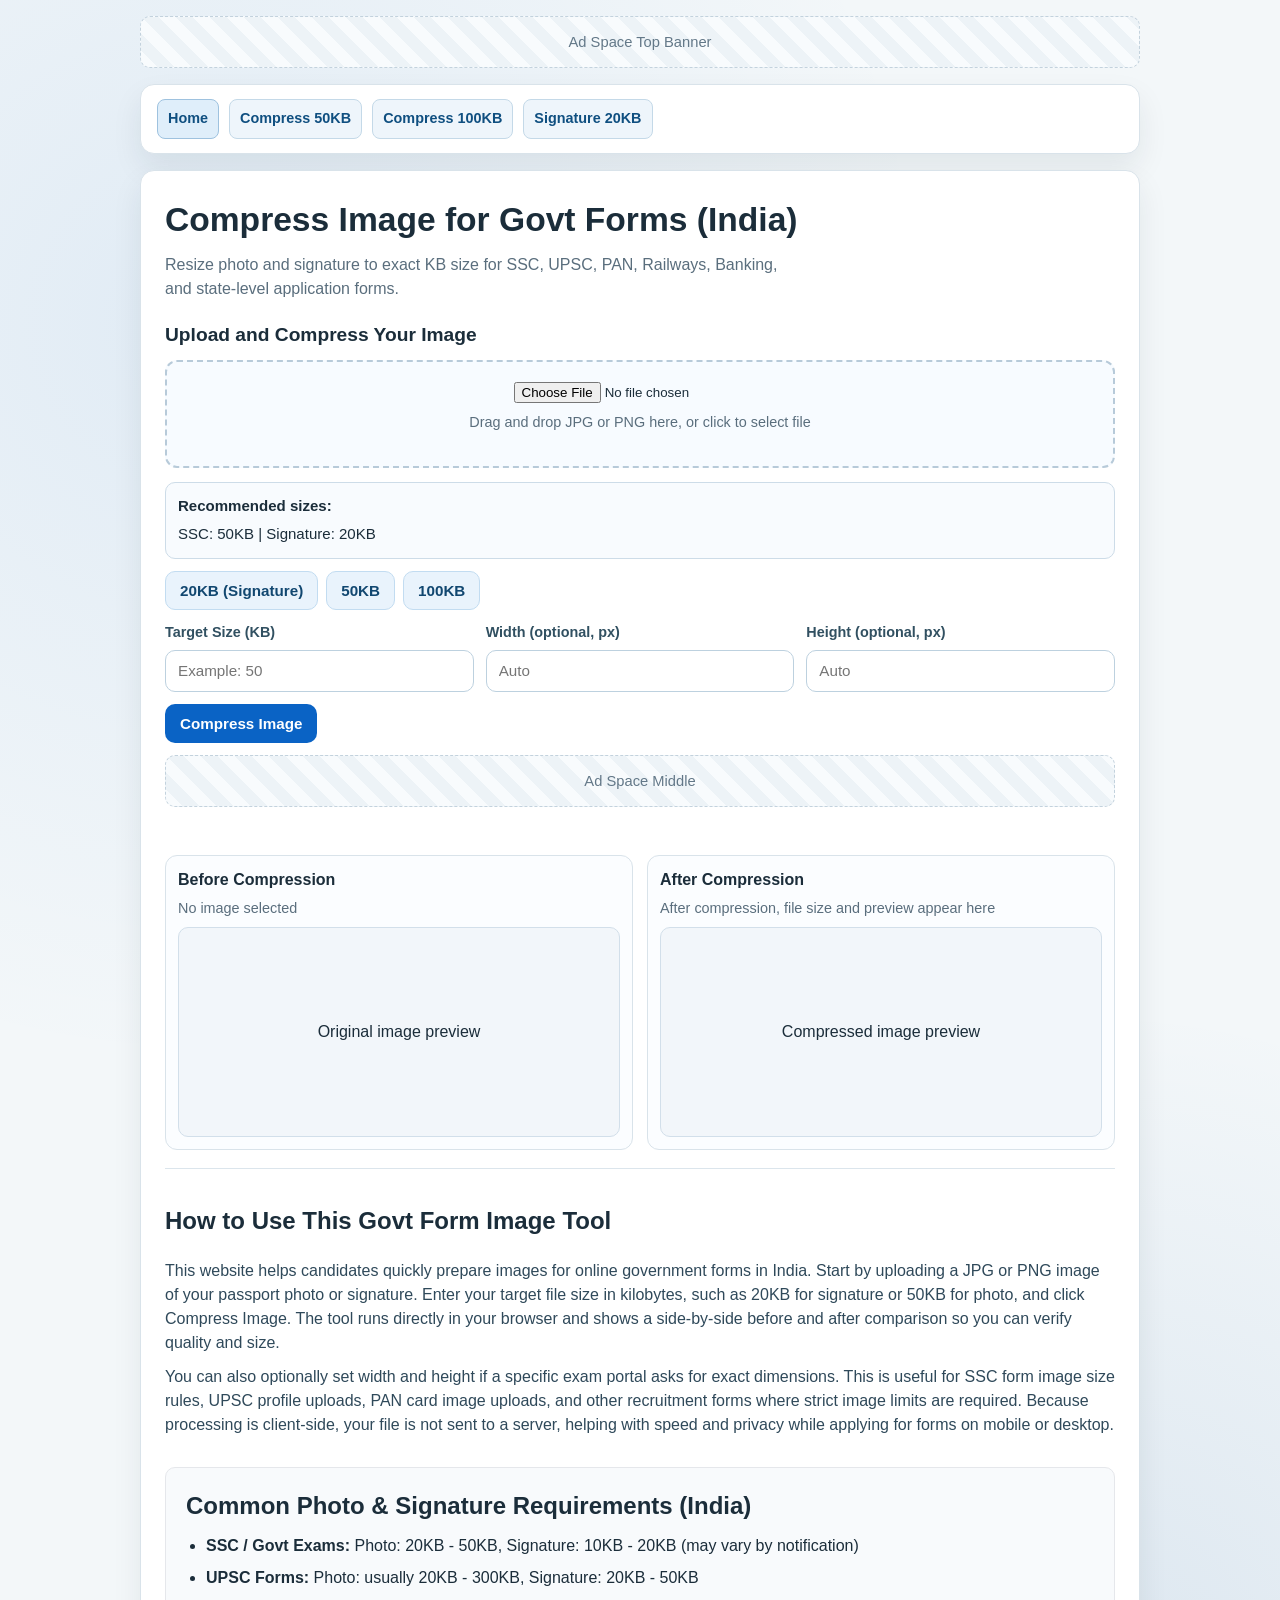
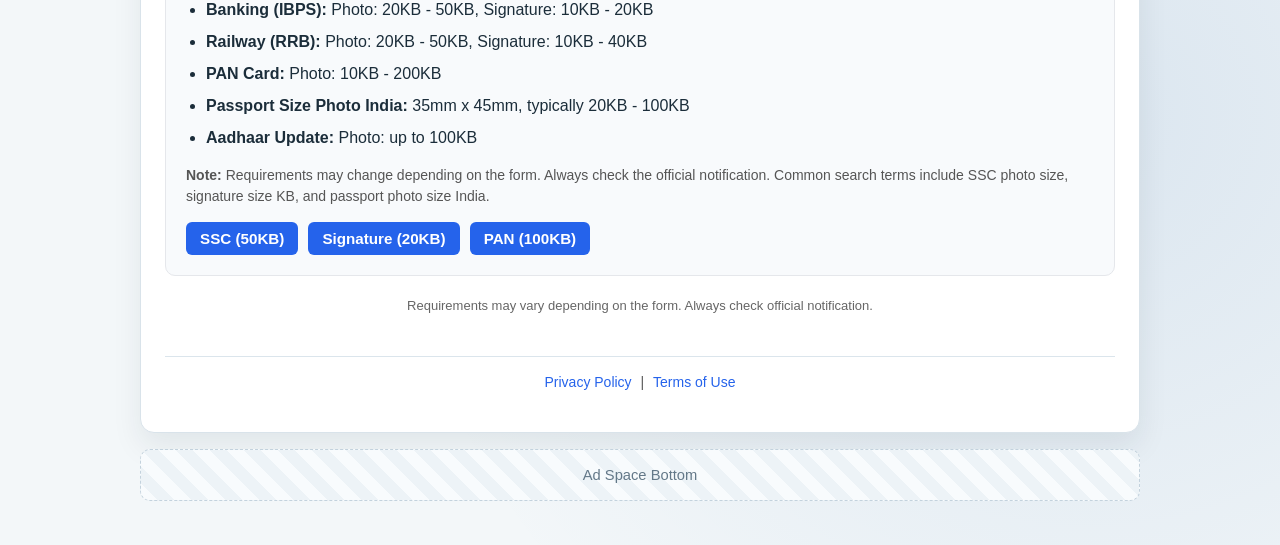
<file: index.html>
<!DOCTYPE html>
<html lang="en">
<head>
  <meta charset="UTF-8" />
  <meta name="viewport" content="width=device-width, initial-scale=1.0" />
  <title>Compress Image for Govt Forms India | Photo and Signature Tool</title>
  <meta name="description" content="Free tool to compress image for govt forms in India. Resize photo and signature for SSC, UPSC, PAN and other applications with client-side compression." />
  <meta name="keywords" content="photo for govt form india, compress image online, resize signature 20kb, SSC form image size" />
  <link rel="stylesheet" href="assets/styles.css" />
</head>
<body data-default-kb="">
  <div class="site-wrap">
    <div class="ad-space">Ad Space Top Banner</div>

    <header class="site-header">
      <nav class="nav" aria-label="Main menu">
        <a class="active" href="index.html">Home</a>
        <a href="compress-image-50kb.html">Compress 50KB</a>
        <a href="compress-image-100kb.html">Compress 100KB</a>
        <a href="resize-signature-20kb.html">Signature 20KB</a>
      </nav>
    </header>

    <main class="card">
      <h1>Compress Image for Govt Forms (India)</h1>
      <p class="subtitle">Resize photo and signature to exact KB size for SSC, UPSC, PAN, Railways, Banking, and state-level application forms.</p>

      <h2 class="h2">Upload and Compress Your Image</h2>
      <section id="dropZone" class="upload-drop" aria-label="Upload image area">
        <input id="fileInput" type="file" accept="image/jpeg,image/png" />
        <p class="upload-hint">Drag and drop JPG or PNG here, or click to select file</p>
      </section>

      <section class="recommend" aria-label="Recommended image sizes">
        <strong>Recommended sizes:</strong>
        SSC: 50KB | Signature: 20KB
      </section>

      <section class="presets" aria-label="Size presets">
        <button class="preset-btn" data-kb="20" type="button">20KB (Signature)</button>
        <button class="preset-btn" data-kb="50" type="button">50KB</button>
        <button class="preset-btn" data-kb="100" type="button">100KB</button>
      </section>

      <section class="controls">
        <div class="field">
          <label for="targetKb">Target Size (KB)</label>
          <input id="targetKb" type="number" min="1" step="1" placeholder="Example: 50" />
        </div>
        <div class="field">
          <label for="widthInput">Width (optional, px)</label>
          <input id="widthInput" type="number" min="1" step="1" placeholder="Auto" />
        </div>
        <div class="field">
          <label for="heightInput">Height (optional, px)</label>
          <input id="heightInput" type="number" min="1" step="1" placeholder="Auto" />
        </div>
      </section>

      <section class="actions">
        <button id="compressBtn" class="primary-btn" type="button">Compress Image</button>
        <a id="downloadBtn" class="btn-link" download="compressed-image.jpg">Download Compressed Image</a>
      </section>

      <div class="ad-space">Ad Space Middle</div>

      <p id="status" class="status"></p>

      <section class="comparison">
        <article class="panel">
          <h3>Before Compression</h3>
          <p id="beforeInfo">No image selected</p>
          <div class="preview" id="beforePreview">Original image preview</div>
        </article>
        <article class="panel">
          <h3>After Compression</h3>
          <p id="afterInfo">After compression, file size and preview appear here</p>
          <div class="preview" id="afterPreview">Compressed image preview</div>
        </article>
      </section>

      <section class="content">
        <h2>How to Use This Govt Form Image Tool</h2>
        <p>This website helps candidates quickly prepare images for online government forms in India. Start by uploading a JPG or PNG image of your passport photo or signature. Enter your target file size in kilobytes, such as 20KB for signature or 50KB for photo, and click Compress Image. The tool runs directly in your browser and shows a side-by-side before and after comparison so you can verify quality and size.</p>
        <p>You can also optionally set width and height if a specific exam portal asks for exact dimensions. This is useful for SSC form image size rules, UPSC profile uploads, PAN card image uploads, and other recruitment forms where strict image limits are required. Because processing is client-side, your file is not sent to a server, helping with speed and privacy while applying for forms on mobile or desktop.</p>
      </section>

      <div class="info-section">
        <h2>Common Photo &amp; Signature Requirements (India)</h2>

        <ul>
          <li><strong>SSC / Govt Exams:</strong> Photo: 20KB - 50KB, Signature: 10KB - 20KB (may vary by notification)</li>
          <li><strong>UPSC Forms:</strong> Photo: usually 20KB - 300KB, Signature: 20KB - 50KB</li>
          <li><strong>Banking (IBPS):</strong> Photo: 20KB - 50KB, Signature: 10KB - 20KB</li>
          <li><strong>Railway (RRB):</strong> Photo: 20KB - 50KB, Signature: 10KB - 40KB</li>
          <li><strong>PAN Card:</strong> Photo: 10KB - 200KB</li>
          <li><strong>Passport Size Photo India:</strong> 35mm x 45mm, typically 20KB - 100KB</li>
          <li><strong>Aadhaar Update:</strong> Photo: up to 100KB</li>
        </ul>

        <p class="note"><strong>Note:</strong> Requirements may change depending on the form. Always check the official notification. Common search terms include SSC photo size, signature size KB, and passport photo size India.</p>

        <div class="quick-actions">
          <button type="button" data-size="50">SSC (50KB)</button>
          <button type="button" data-size="20">Signature (20KB)</button>
          <button type="button" data-size="100">PAN (100KB)</button>
        </div>
      </div>

      <p class="disclaimer">
        Requirements may vary depending on the form. Always check official notification.
      </p>

      <footer class="site-footer">
        <p>
          <a href="/privacy-policy.html">Privacy Policy</a> |
          <a href="/terms.html">Terms of Use</a>
        </p>
      </footer>
    </main>

    <div class="ad-space" style="margin-top: 16px;">Ad Space Bottom</div>
  </div>

  <script src="assets/app.js"></script>
</body>
</html>
</file>
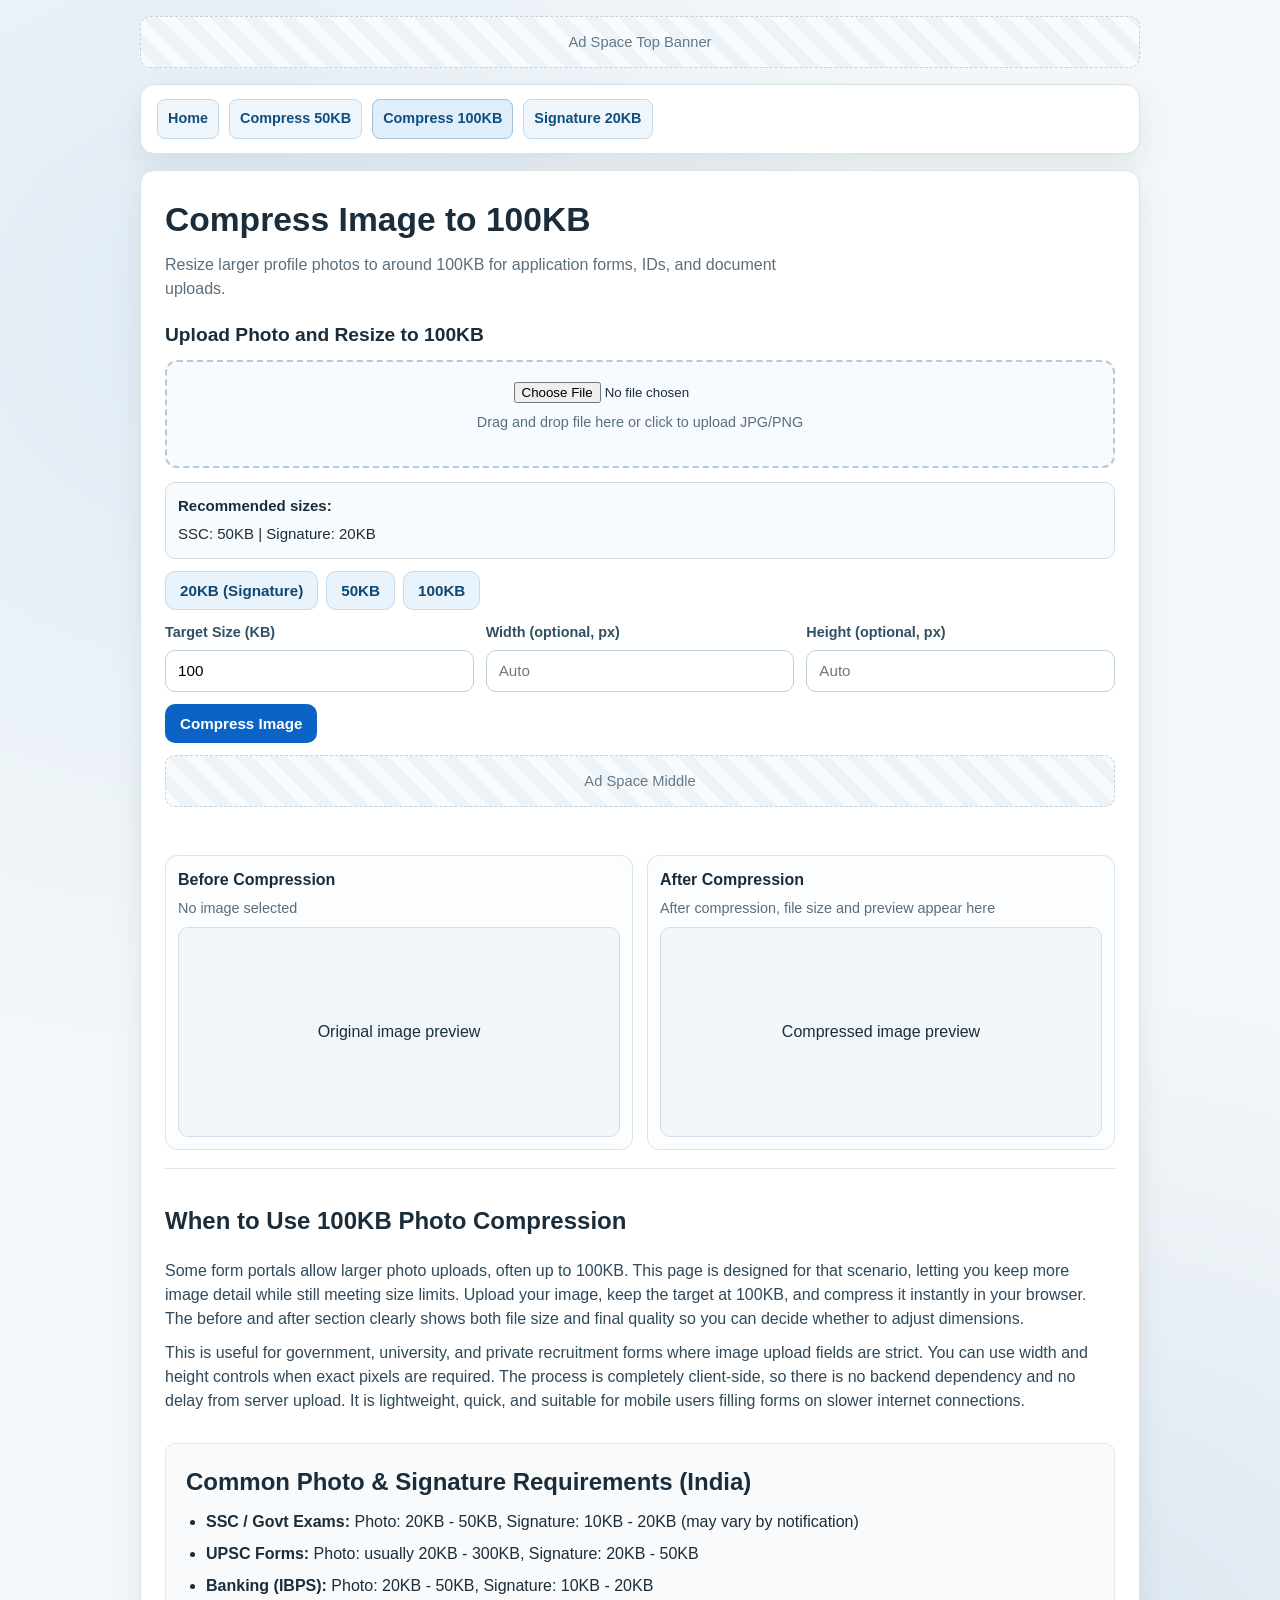
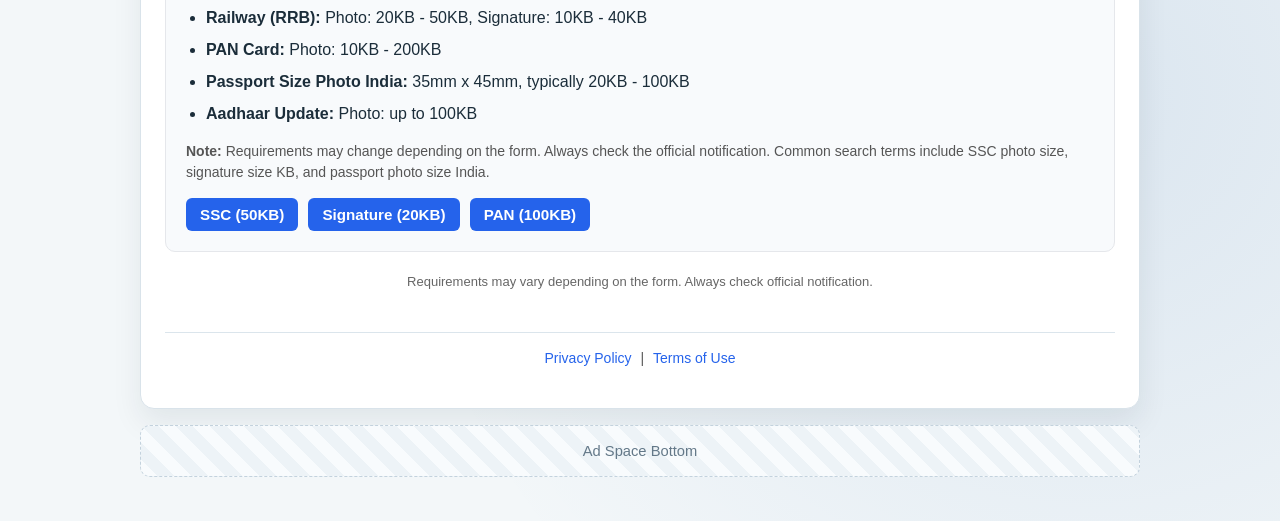
<file: compress-image-100kb.html>
<!DOCTYPE html>
<html lang="en">
<head>
  <meta charset="UTF-8" />
  <meta name="viewport" content="width=device-width, initial-scale=1.0" />
  <title>Compress Image to 100KB for Govt and Job Forms</title>
  <meta name="description" content="Compress image to 100kb for government and job application forms in India. Resize and optimize photos online with instant preview and download." />
  <meta name="keywords" content="compress image to 100kb, photo for govt form india, image compressor for forms" />
  <link rel="stylesheet" href="assets/styles.css" />
</head>
<body data-default-kb="100">
  <div class="site-wrap">
    <div class="ad-space">Ad Space Top Banner</div>

    <header class="site-header">
      <nav class="nav" aria-label="Main menu">
        <a href="index.html">Home</a>
        <a href="compress-image-50kb.html">Compress 50KB</a>
        <a class="active" href="compress-image-100kb.html">Compress 100KB</a>
        <a href="resize-signature-20kb.html">Signature 20KB</a>
      </nav>
    </header>

    <main class="card">
      <h1>Compress Image to 100KB</h1>
      <p class="subtitle">Resize larger profile photos to around 100KB for application forms, IDs, and document uploads.</p>

      <h2 class="h2">Upload Photo and Resize to 100KB</h2>
      <section id="dropZone" class="upload-drop" aria-label="Upload image area">
        <input id="fileInput" type="file" accept="image/jpeg,image/png" />
        <p class="upload-hint">Drag and drop file here or click to upload JPG/PNG</p>
      </section>

      <section class="recommend" aria-label="Recommended image sizes">
        <strong>Recommended sizes:</strong>
        SSC: 50KB | Signature: 20KB
      </section>

      <section class="presets" aria-label="Size presets">
        <button class="preset-btn" data-kb="20" type="button">20KB (Signature)</button>
        <button class="preset-btn" data-kb="50" type="button">50KB</button>
        <button class="preset-btn" data-kb="100" type="button">100KB</button>
      </section>

      <section class="controls">
        <div class="field">
          <label for="targetKb">Target Size (KB)</label>
          <input id="targetKb" type="number" min="1" step="1" placeholder="100" />
        </div>
        <div class="field">
          <label for="widthInput">Width (optional, px)</label>
          <input id="widthInput" type="number" min="1" step="1" placeholder="Auto" />
        </div>
        <div class="field">
          <label for="heightInput">Height (optional, px)</label>
          <input id="heightInput" type="number" min="1" step="1" placeholder="Auto" />
        </div>
      </section>

      <section class="actions">
        <button id="compressBtn" class="primary-btn" type="button">Compress Image</button>
        <a id="downloadBtn" class="btn-link" download="compressed-image-100kb.jpg">Download Compressed Image</a>
      </section>

      <div class="ad-space">Ad Space Middle</div>

      <p id="status" class="status"></p>

      <section class="comparison">
        <article class="panel">
          <h3>Before Compression</h3>
          <p id="beforeInfo">No image selected</p>
          <div class="preview" id="beforePreview">Original image preview</div>
        </article>
        <article class="panel">
          <h3>After Compression</h3>
          <p id="afterInfo">After compression, file size and preview appear here</p>
          <div class="preview" id="afterPreview">Compressed image preview</div>
        </article>
      </section>

      <section class="content">
        <h2>When to Use 100KB Photo Compression</h2>
        <p>Some form portals allow larger photo uploads, often up to 100KB. This page is designed for that scenario, letting you keep more image detail while still meeting size limits. Upload your image, keep the target at 100KB, and compress it instantly in your browser. The before and after section clearly shows both file size and final quality so you can decide whether to adjust dimensions.</p>
        <p>This is useful for government, university, and private recruitment forms where image upload fields are strict. You can use width and height controls when exact pixels are required. The process is completely client-side, so there is no backend dependency and no delay from server upload. It is lightweight, quick, and suitable for mobile users filling forms on slower internet connections.</p>
      </section>

      <div class="info-section">
        <h2>Common Photo &amp; Signature Requirements (India)</h2>

        <ul>
          <li><strong>SSC / Govt Exams:</strong> Photo: 20KB - 50KB, Signature: 10KB - 20KB (may vary by notification)</li>
          <li><strong>UPSC Forms:</strong> Photo: usually 20KB - 300KB, Signature: 20KB - 50KB</li>
          <li><strong>Banking (IBPS):</strong> Photo: 20KB - 50KB, Signature: 10KB - 20KB</li>
          <li><strong>Railway (RRB):</strong> Photo: 20KB - 50KB, Signature: 10KB - 40KB</li>
          <li><strong>PAN Card:</strong> Photo: 10KB - 200KB</li>
          <li><strong>Passport Size Photo India:</strong> 35mm x 45mm, typically 20KB - 100KB</li>
          <li><strong>Aadhaar Update:</strong> Photo: up to 100KB</li>
        </ul>

        <p class="note"><strong>Note:</strong> Requirements may change depending on the form. Always check the official notification. Common search terms include SSC photo size, signature size KB, and passport photo size India.</p>

        <div class="quick-actions">
          <button type="button" data-size="50">SSC (50KB)</button>
          <button type="button" data-size="20">Signature (20KB)</button>
          <button type="button" data-size="100">PAN (100KB)</button>
        </div>
      </div>

      <p class="disclaimer">
        Requirements may vary depending on the form. Always check official notification.
      </p>

      <footer class="site-footer">
        <p>
          <a href="/privacy-policy.html">Privacy Policy</a> |
          <a href="/terms.html">Terms of Use</a>
        </p>
      </footer>
    </main>

    <div class="ad-space" style="margin-top: 16px;">Ad Space Bottom</div>
  </div>

  <script src="assets/app.js"></script>
</body>
</html>
</file>
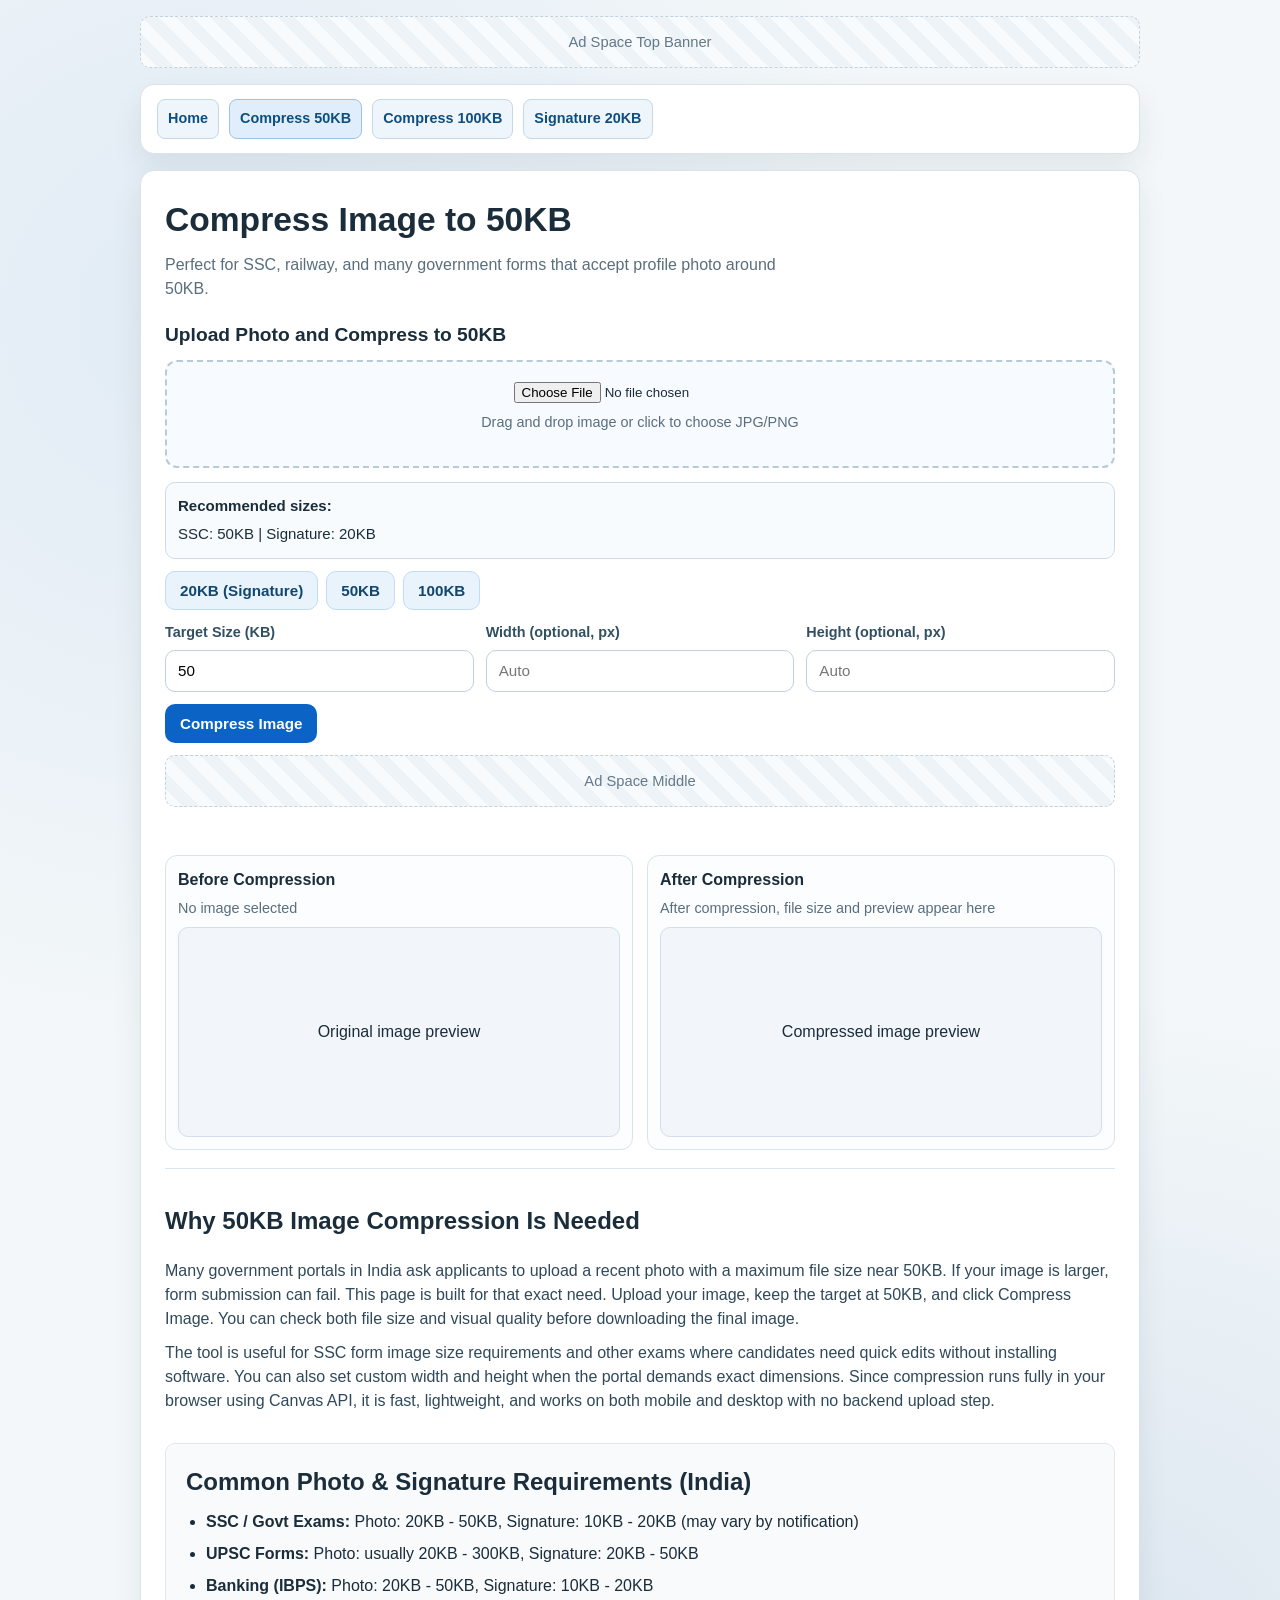
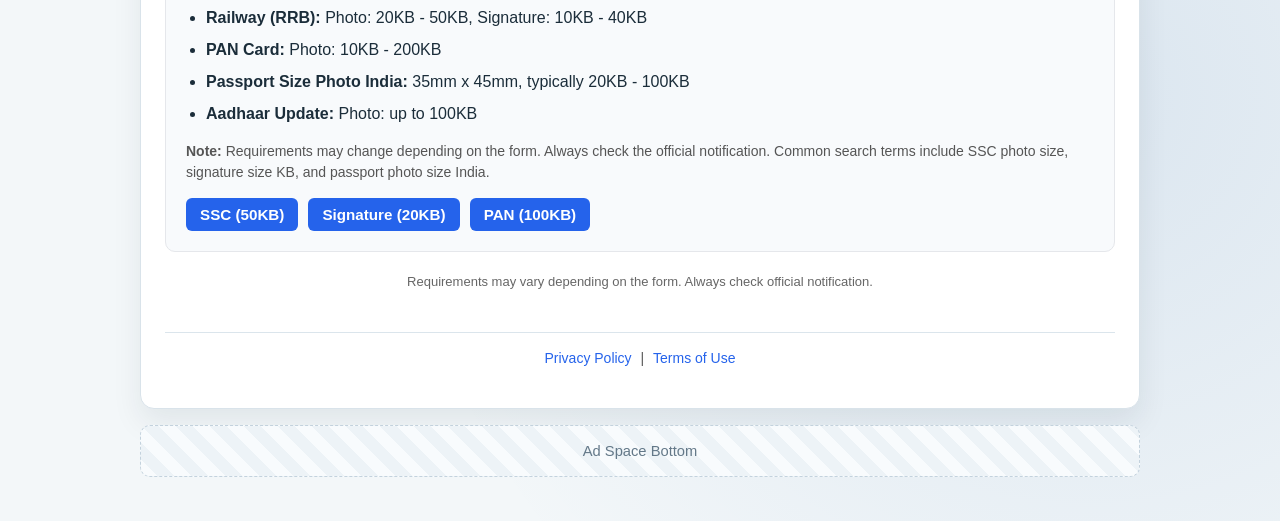
<file: compress-image-50kb.html>
<!DOCTYPE html>
<html lang="en">
<head>
  <meta charset="UTF-8" />
  <meta name="viewport" content="width=device-width, initial-scale=1.0" />
  <title>Compress Image to 50KB Online for Govt Forms India</title>
  <meta name="description" content="Compress image to 50kb online for SSC, UPSC, PAN and other govt forms in India. Fast and secure browser tool with before-after preview." />
  <meta name="keywords" content="compress image to 50kb, SSC form image size, photo for govt form india" />
  <link rel="stylesheet" href="assets/styles.css" />
</head>
<body data-default-kb="50">
  <div class="site-wrap">
    <div class="ad-space">Ad Space Top Banner</div>

    <header class="site-header">
      <nav class="nav" aria-label="Main menu">
        <a href="index.html">Home</a>
        <a class="active" href="compress-image-50kb.html">Compress 50KB</a>
        <a href="compress-image-100kb.html">Compress 100KB</a>
        <a href="resize-signature-20kb.html">Signature 20KB</a>
      </nav>
    </header>

    <main class="card">
      <h1>Compress Image to 50KB</h1>
      <p class="subtitle">Perfect for SSC, railway, and many government forms that accept profile photo around 50KB.</p>

      <h2 class="h2">Upload Photo and Compress to 50KB</h2>
      <section id="dropZone" class="upload-drop" aria-label="Upload image area">
        <input id="fileInput" type="file" accept="image/jpeg,image/png" />
        <p class="upload-hint">Drag and drop image or click to choose JPG/PNG</p>
      </section>

      <section class="recommend" aria-label="Recommended image sizes">
        <strong>Recommended sizes:</strong>
        SSC: 50KB | Signature: 20KB
      </section>

      <section class="presets" aria-label="Size presets">
        <button class="preset-btn" data-kb="20" type="button">20KB (Signature)</button>
        <button class="preset-btn" data-kb="50" type="button">50KB</button>
        <button class="preset-btn" data-kb="100" type="button">100KB</button>
      </section>

      <section class="controls">
        <div class="field">
          <label for="targetKb">Target Size (KB)</label>
          <input id="targetKb" type="number" min="1" step="1" placeholder="50" />
        </div>
        <div class="field">
          <label for="widthInput">Width (optional, px)</label>
          <input id="widthInput" type="number" min="1" step="1" placeholder="Auto" />
        </div>
        <div class="field">
          <label for="heightInput">Height (optional, px)</label>
          <input id="heightInput" type="number" min="1" step="1" placeholder="Auto" />
        </div>
      </section>

      <section class="actions">
        <button id="compressBtn" class="primary-btn" type="button">Compress Image</button>
        <a id="downloadBtn" class="btn-link" download="compressed-image-50kb.jpg">Download Compressed Image</a>
      </section>

      <div class="ad-space">Ad Space Middle</div>

      <p id="status" class="status"></p>

      <section class="comparison">
        <article class="panel">
          <h3>Before Compression</h3>
          <p id="beforeInfo">No image selected</p>
          <div class="preview" id="beforePreview">Original image preview</div>
        </article>
        <article class="panel">
          <h3>After Compression</h3>
          <p id="afterInfo">After compression, file size and preview appear here</p>
          <div class="preview" id="afterPreview">Compressed image preview</div>
        </article>
      </section>

      <section class="content">
        <h2>Why 50KB Image Compression Is Needed</h2>
        <p>Many government portals in India ask applicants to upload a recent photo with a maximum file size near 50KB. If your image is larger, form submission can fail. This page is built for that exact need. Upload your image, keep the target at 50KB, and click Compress Image. You can check both file size and visual quality before downloading the final image.</p>
        <p>The tool is useful for SSC form image size requirements and other exams where candidates need quick edits without installing software. You can also set custom width and height when the portal demands exact dimensions. Since compression runs fully in your browser using Canvas API, it is fast, lightweight, and works on both mobile and desktop with no backend upload step.</p>
      </section>

      <div class="info-section">
        <h2>Common Photo &amp; Signature Requirements (India)</h2>

        <ul>
          <li><strong>SSC / Govt Exams:</strong> Photo: 20KB - 50KB, Signature: 10KB - 20KB (may vary by notification)</li>
          <li><strong>UPSC Forms:</strong> Photo: usually 20KB - 300KB, Signature: 20KB - 50KB</li>
          <li><strong>Banking (IBPS):</strong> Photo: 20KB - 50KB, Signature: 10KB - 20KB</li>
          <li><strong>Railway (RRB):</strong> Photo: 20KB - 50KB, Signature: 10KB - 40KB</li>
          <li><strong>PAN Card:</strong> Photo: 10KB - 200KB</li>
          <li><strong>Passport Size Photo India:</strong> 35mm x 45mm, typically 20KB - 100KB</li>
          <li><strong>Aadhaar Update:</strong> Photo: up to 100KB</li>
        </ul>

        <p class="note"><strong>Note:</strong> Requirements may change depending on the form. Always check the official notification. Common search terms include SSC photo size, signature size KB, and passport photo size India.</p>

        <div class="quick-actions">
          <button type="button" data-size="50">SSC (50KB)</button>
          <button type="button" data-size="20">Signature (20KB)</button>
          <button type="button" data-size="100">PAN (100KB)</button>
        </div>
      </div>

      <p class="disclaimer">
        Requirements may vary depending on the form. Always check official notification.
      </p>

      <footer class="site-footer">
        <p>
          <a href="/privacy-policy.html">Privacy Policy</a> |
          <a href="/terms.html">Terms of Use</a>
        </p>
      </footer>
    </main>

    <div class="ad-space" style="margin-top: 16px;">Ad Space Bottom</div>
  </div>

  <script src="assets/app.js"></script>
</body>
</html>
</file>
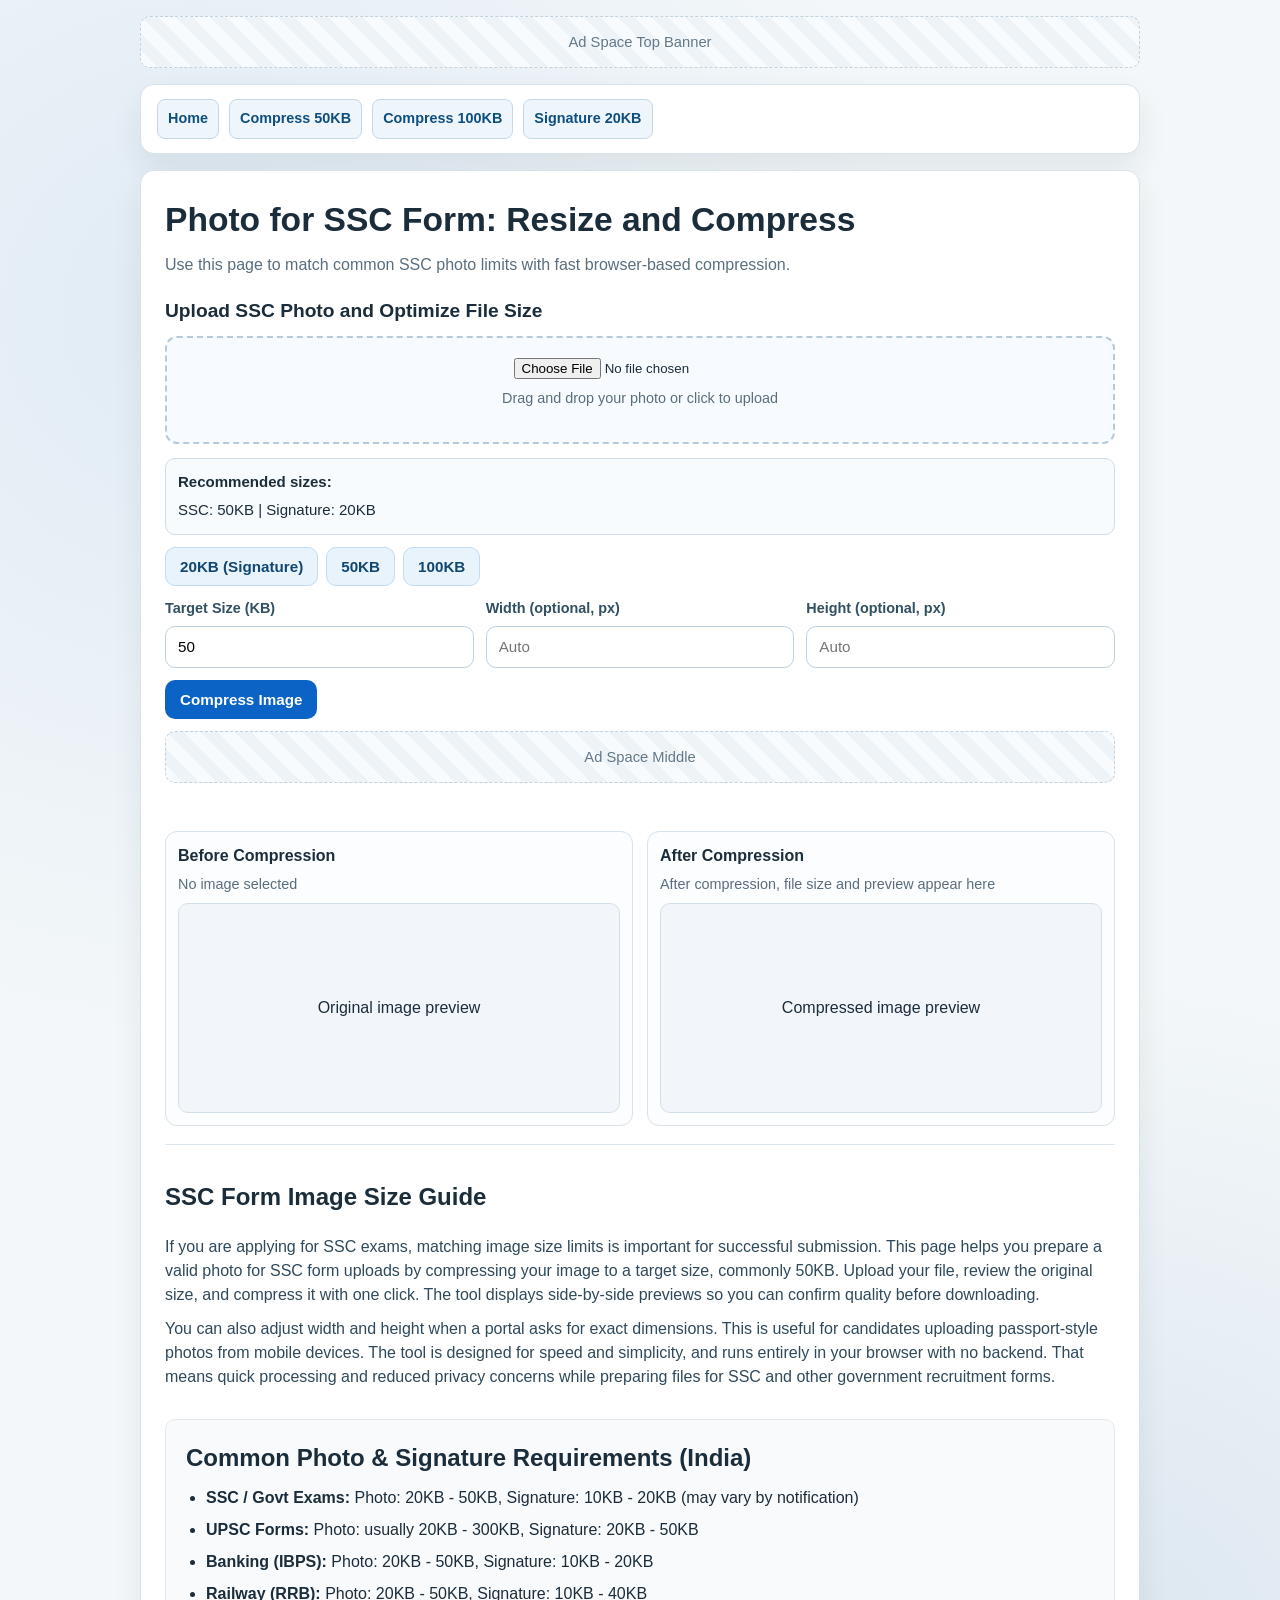
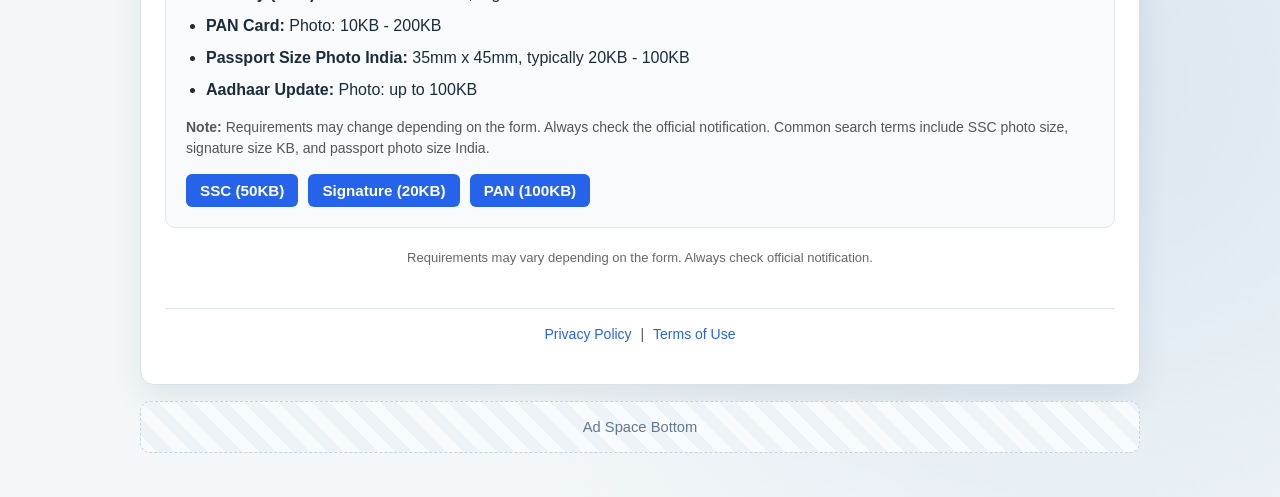
<file: photo-for-ssc-form.html>
<!DOCTYPE html>
<html lang="en">
<head>
  <meta charset="UTF-8" />
  <meta name="viewport" content="width=device-width, initial-scale=1.0" />
  <title>Photo for SSC Form | Resize and Compress Image Online</title>
  <meta name="description" content="Prepare photo for SSC form image size limits. Compress and resize image online for quick upload with before-after preview and instant download." />
  <meta name="keywords" content="photo for ssc form, SSC form image size, compress image to 50kb, photo for govt form india" />
  <link rel="stylesheet" href="assets/styles.css" />
</head>
<body data-default-kb="50">
  <div class="site-wrap">
    <div class="ad-space">Ad Space Top Banner</div>

    <header class="site-header">
      <nav class="nav" aria-label="Main menu">
        <a href="index.html">Home</a>
        <a href="compress-image-50kb.html">Compress 50KB</a>
        <a href="compress-image-100kb.html">Compress 100KB</a>
        <a href="resize-signature-20kb.html">Signature 20KB</a>
      </nav>
    </header>

    <main class="card">
      <h1>Photo for SSC Form: Resize and Compress</h1>
      <p class="subtitle">Use this page to match common SSC photo limits with fast browser-based compression.</p>

      <h2 class="h2">Upload SSC Photo and Optimize File Size</h2>
      <section id="dropZone" class="upload-drop" aria-label="Upload image area">
        <input id="fileInput" type="file" accept="image/jpeg,image/png" />
        <p class="upload-hint">Drag and drop your photo or click to upload</p>
      </section>

      <section class="recommend" aria-label="Recommended image sizes">
        <strong>Recommended sizes:</strong>
        SSC: 50KB | Signature: 20KB
      </section>

      <section class="presets" aria-label="Size presets">
        <button class="preset-btn" data-kb="20" type="button">20KB (Signature)</button>
        <button class="preset-btn" data-kb="50" type="button">50KB</button>
        <button class="preset-btn" data-kb="100" type="button">100KB</button>
      </section>

      <section class="controls">
        <div class="field">
          <label for="targetKb">Target Size (KB)</label>
          <input id="targetKb" type="number" min="1" step="1" placeholder="50" />
        </div>
        <div class="field">
          <label for="widthInput">Width (optional, px)</label>
          <input id="widthInput" type="number" min="1" step="1" placeholder="Auto" />
        </div>
        <div class="field">
          <label for="heightInput">Height (optional, px)</label>
          <input id="heightInput" type="number" min="1" step="1" placeholder="Auto" />
        </div>
      </section>

      <section class="actions">
        <button id="compressBtn" class="primary-btn" type="button">Compress Image</button>
        <a id="downloadBtn" class="btn-link" download="ssc-photo.jpg">Download Compressed Image</a>
      </section>

      <div class="ad-space">Ad Space Middle</div>

      <p id="status" class="status"></p>

      <section class="comparison">
        <article class="panel">
          <h3>Before Compression</h3>
          <p id="beforeInfo">No image selected</p>
          <div class="preview" id="beforePreview">Original image preview</div>
        </article>
        <article class="panel">
          <h3>After Compression</h3>
          <p id="afterInfo">After compression, file size and preview appear here</p>
          <div class="preview" id="afterPreview">Compressed image preview</div>
        </article>
      </section>

      <section class="content">
        <h2>SSC Form Image Size Guide</h2>
        <p>If you are applying for SSC exams, matching image size limits is important for successful submission. This page helps you prepare a valid photo for SSC form uploads by compressing your image to a target size, commonly 50KB. Upload your file, review the original size, and compress it with one click. The tool displays side-by-side previews so you can confirm quality before downloading.</p>
        <p>You can also adjust width and height when a portal asks for exact dimensions. This is useful for candidates uploading passport-style photos from mobile devices. The tool is designed for speed and simplicity, and runs entirely in your browser with no backend. That means quick processing and reduced privacy concerns while preparing files for SSC and other government recruitment forms.</p>
      </section>

      <div class="info-section">
        <h2>Common Photo &amp; Signature Requirements (India)</h2>

        <ul>
          <li><strong>SSC / Govt Exams:</strong> Photo: 20KB - 50KB, Signature: 10KB - 20KB (may vary by notification)</li>
          <li><strong>UPSC Forms:</strong> Photo: usually 20KB - 300KB, Signature: 20KB - 50KB</li>
          <li><strong>Banking (IBPS):</strong> Photo: 20KB - 50KB, Signature: 10KB - 20KB</li>
          <li><strong>Railway (RRB):</strong> Photo: 20KB - 50KB, Signature: 10KB - 40KB</li>
          <li><strong>PAN Card:</strong> Photo: 10KB - 200KB</li>
          <li><strong>Passport Size Photo India:</strong> 35mm x 45mm, typically 20KB - 100KB</li>
          <li><strong>Aadhaar Update:</strong> Photo: up to 100KB</li>
        </ul>

        <p class="note"><strong>Note:</strong> Requirements may change depending on the form. Always check the official notification. Common search terms include SSC photo size, signature size KB, and passport photo size India.</p>

        <div class="quick-actions">
          <button type="button" data-size="50">SSC (50KB)</button>
          <button type="button" data-size="20">Signature (20KB)</button>
          <button type="button" data-size="100">PAN (100KB)</button>
        </div>
      </div>

      <p class="disclaimer">
        Requirements may vary depending on the form. Always check official notification.
      </p>

      <footer class="site-footer">
        <p>
          <a href="/privacy-policy.html">Privacy Policy</a> |
          <a href="/terms.html">Terms of Use</a>
        </p>
      </footer>
    </main>

    <div class="ad-space" style="margin-top: 16px;">Ad Space Bottom</div>
  </div>

  <script src="assets/app.js"></script>
</body>
</html>
</file>
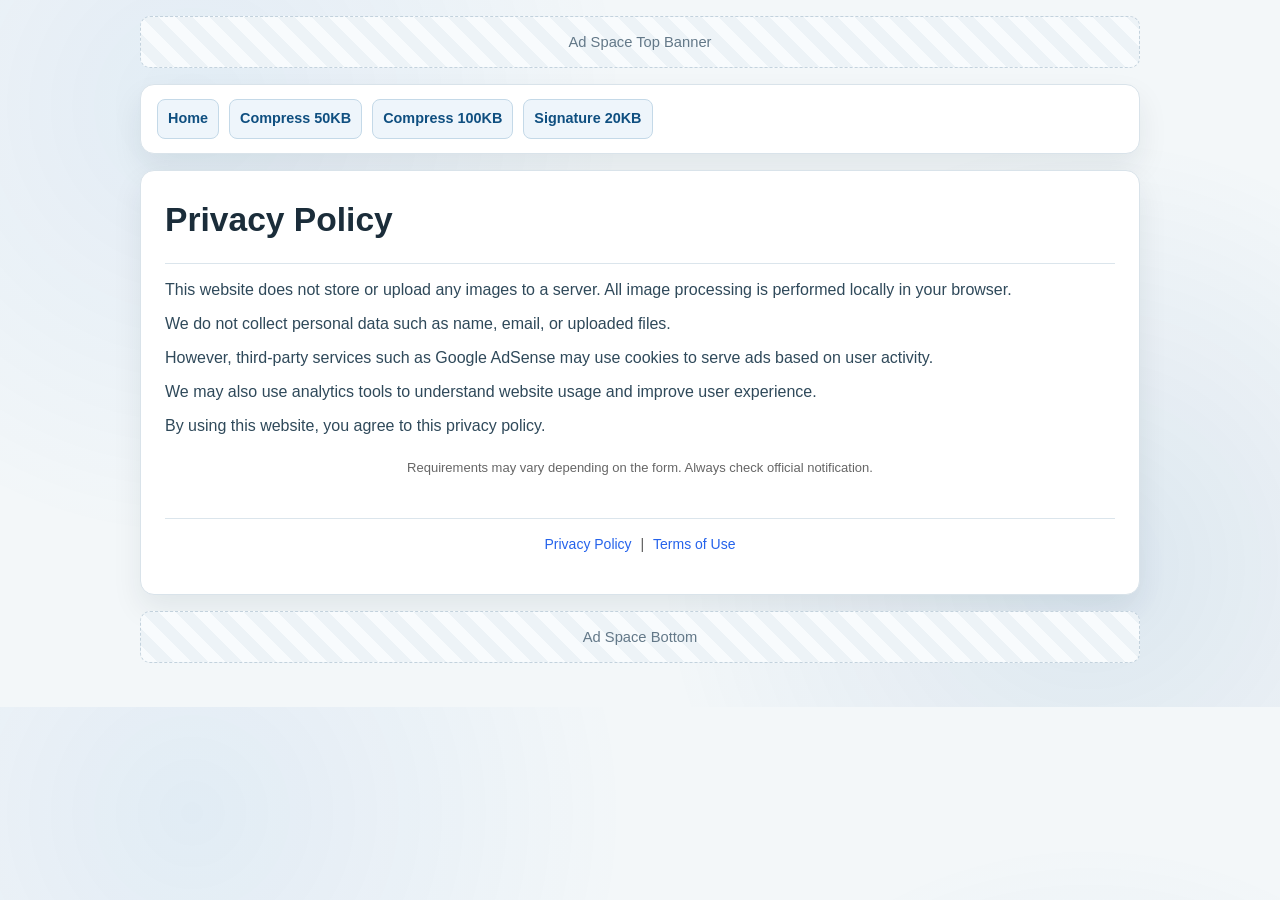
<file: privacy-policy.html>
<!DOCTYPE html>
<html lang="en">
<head>
  <meta charset="UTF-8" />
  <meta name="viewport" content="width=device-width, initial-scale=1.0" />
  <title>Privacy Policy | Govt Form Image Tool</title>
  <meta name="description" content="Privacy Policy for Govt Form Image Tool. Learn how image processing works locally in your browser and how ads or analytics may be used." />
  <link rel="stylesheet" href="assets/styles.css" />
</head>
<body>
  <div class="site-wrap">
    <div class="ad-space">Ad Space Top Banner</div>

    <header class="site-header">
      <nav class="nav" aria-label="Main menu">
        <a href="index.html">Home</a>
        <a href="compress-image-50kb.html">Compress 50KB</a>
        <a href="compress-image-100kb.html">Compress 100KB</a>
        <a href="resize-signature-20kb.html">Signature 20KB</a>
      </nav>
    </header>

    <main class="card">
      <h1>Privacy Policy</h1>
      <section class="content">
        <p>This website does not store or upload any images to a server. All image processing is performed locally in your browser.</p>

        <p>We do not collect personal data such as name, email, or uploaded files.</p>

        <p>However, third-party services such as Google AdSense may use cookies to serve ads based on user activity.</p>

        <p>We may also use analytics tools to understand website usage and improve user experience.</p>

        <p>By using this website, you agree to this privacy policy.</p>
      </section>

      <p class="disclaimer">
        Requirements may vary depending on the form. Always check official notification.
      </p>

      <footer class="site-footer">
        <p>
          <a href="/privacy-policy.html">Privacy Policy</a> |
          <a href="/terms.html">Terms of Use</a>
        </p>
      </footer>
    </main>

    <div class="ad-space" style="margin-top: 16px;">Ad Space Bottom</div>
  </div>
</body>
</html>
</file>
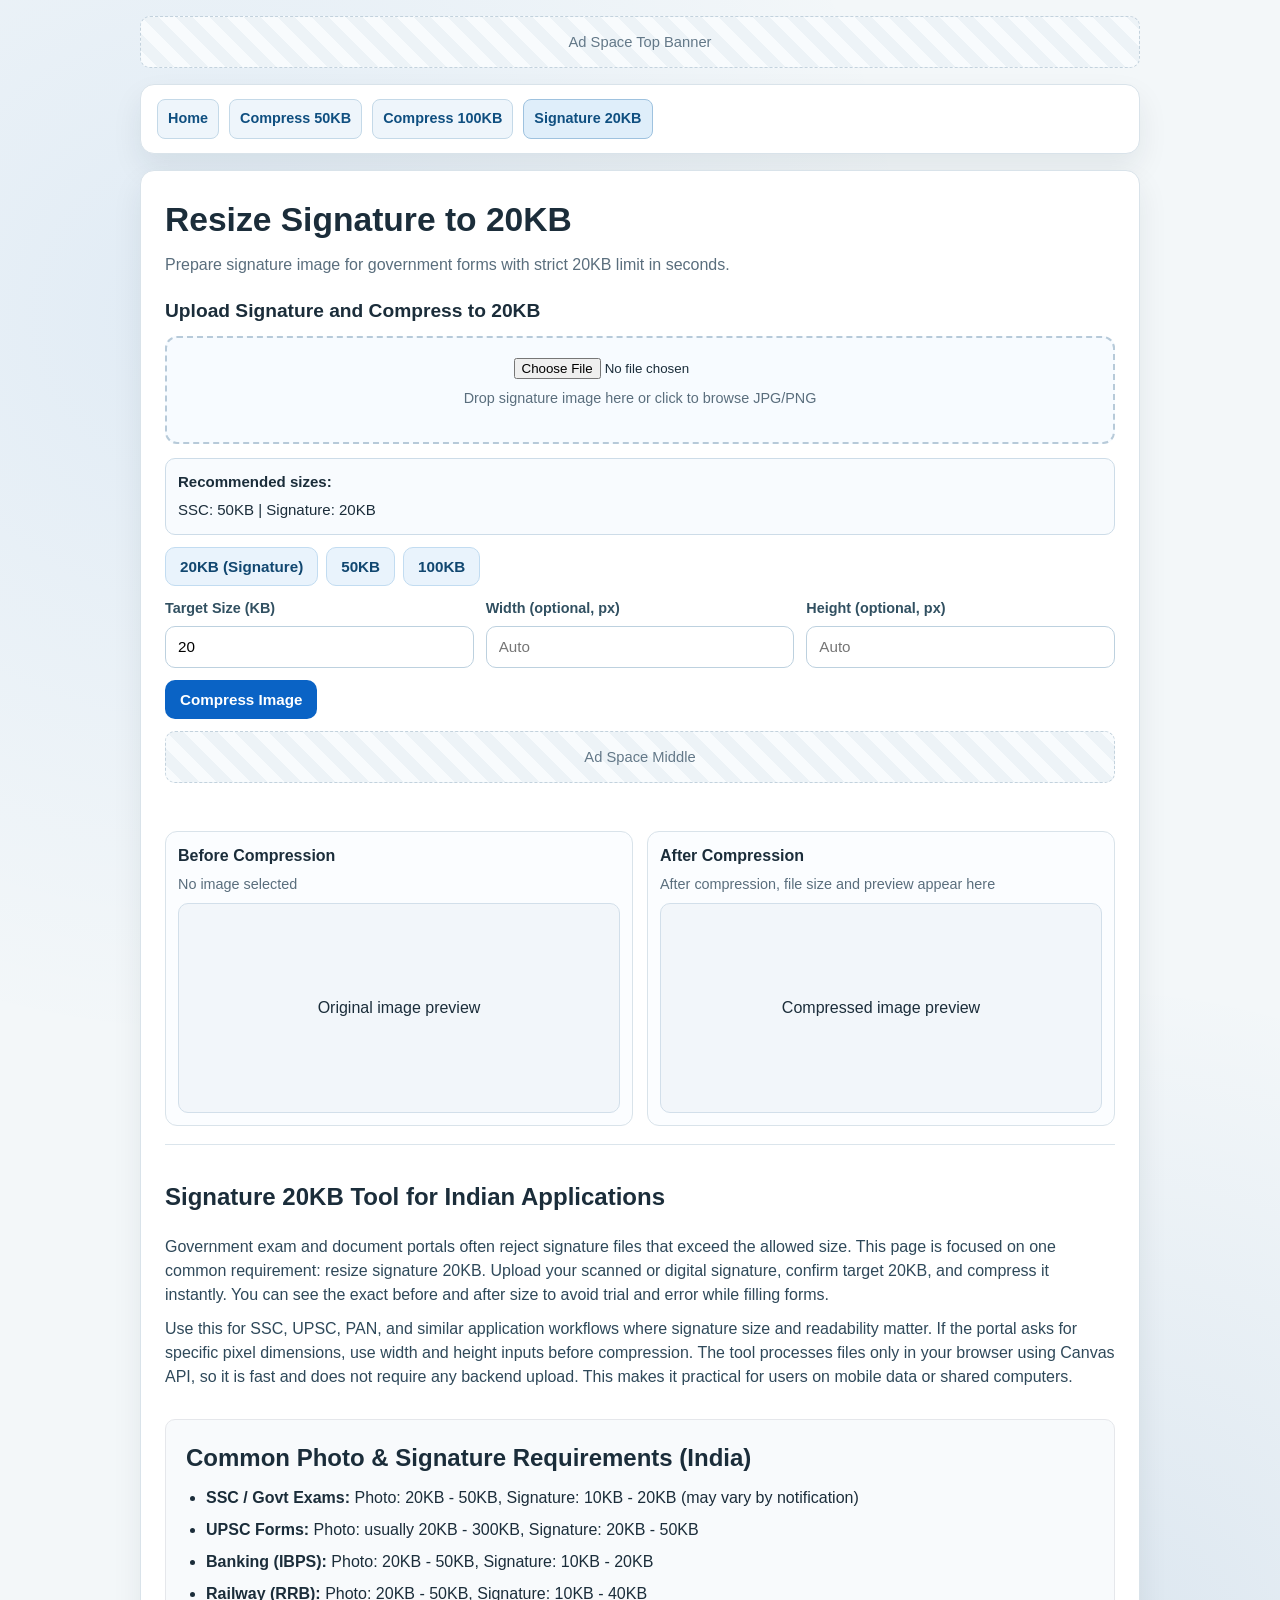
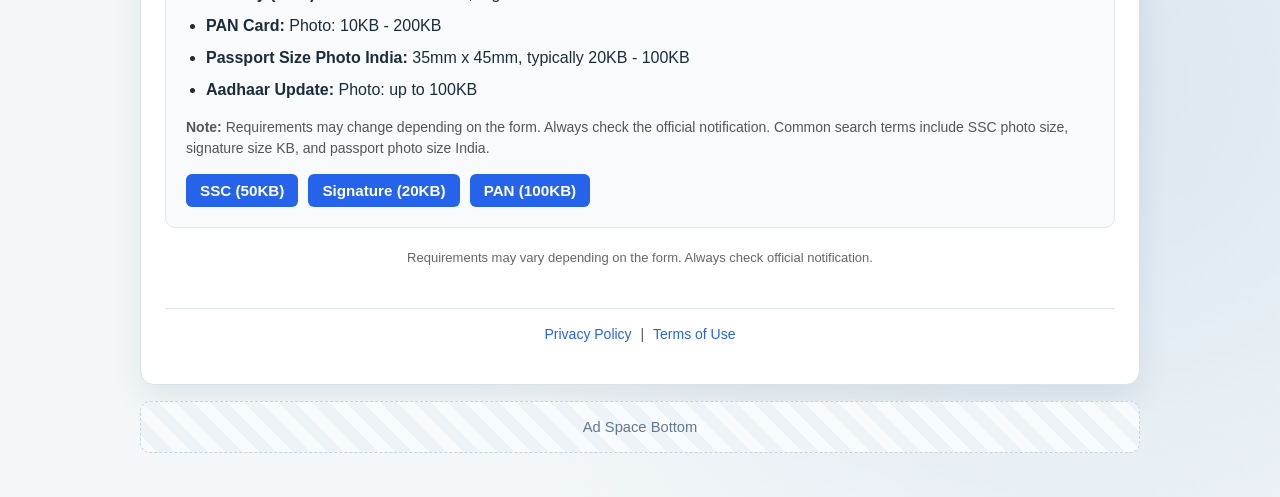
<file: resize-signature-20kb.html>
<!DOCTYPE html>
<html lang="en">
<head>
  <meta charset="UTF-8" />
  <meta name="viewport" content="width=device-width, initial-scale=1.0" />
  <title>Resize Signature to 20KB Online for Govt Form Upload</title>
  <meta name="description" content="Resize signature 20kb online for SSC, UPSC, PAN and other government forms in India. Upload PNG/JPG signature and download optimized file instantly." />
  <meta name="keywords" content="resize signature 20kb, signature compressor for govt forms, compress signature online" />
  <link rel="stylesheet" href="assets/styles.css" />
</head>
<body data-default-kb="20">
  <div class="site-wrap">
    <div class="ad-space">Ad Space Top Banner</div>

    <header class="site-header">
      <nav class="nav" aria-label="Main menu">
        <a href="index.html">Home</a>
        <a href="compress-image-50kb.html">Compress 50KB</a>
        <a href="compress-image-100kb.html">Compress 100KB</a>
        <a class="active" href="resize-signature-20kb.html">Signature 20KB</a>
      </nav>
    </header>

    <main class="card">
      <h1>Resize Signature to 20KB</h1>
      <p class="subtitle">Prepare signature image for government forms with strict 20KB limit in seconds.</p>

      <h2 class="h2">Upload Signature and Compress to 20KB</h2>
      <section id="dropZone" class="upload-drop" aria-label="Upload image area">
        <input id="fileInput" type="file" accept="image/jpeg,image/png" />
        <p class="upload-hint">Drop signature image here or click to browse JPG/PNG</p>
      </section>

      <section class="recommend" aria-label="Recommended image sizes">
        <strong>Recommended sizes:</strong>
        SSC: 50KB | Signature: 20KB
      </section>

      <section class="presets" aria-label="Size presets">
        <button class="preset-btn" data-kb="20" type="button">20KB (Signature)</button>
        <button class="preset-btn" data-kb="50" type="button">50KB</button>
        <button class="preset-btn" data-kb="100" type="button">100KB</button>
      </section>

      <section class="controls">
        <div class="field">
          <label for="targetKb">Target Size (KB)</label>
          <input id="targetKb" type="number" min="1" step="1" placeholder="20" />
        </div>
        <div class="field">
          <label for="widthInput">Width (optional, px)</label>
          <input id="widthInput" type="number" min="1" step="1" placeholder="Auto" />
        </div>
        <div class="field">
          <label for="heightInput">Height (optional, px)</label>
          <input id="heightInput" type="number" min="1" step="1" placeholder="Auto" />
        </div>
      </section>

      <section class="actions">
        <button id="compressBtn" class="primary-btn" type="button">Compress Image</button>
        <a id="downloadBtn" class="btn-link" download="signature-20kb.jpg">Download Compressed Signature</a>
      </section>

      <div class="ad-space">Ad Space Middle</div>

      <p id="status" class="status"></p>

      <section class="comparison">
        <article class="panel">
          <h3>Before Compression</h3>
          <p id="beforeInfo">No image selected</p>
          <div class="preview" id="beforePreview">Original image preview</div>
        </article>
        <article class="panel">
          <h3>After Compression</h3>
          <p id="afterInfo">After compression, file size and preview appear here</p>
          <div class="preview" id="afterPreview">Compressed image preview</div>
        </article>
      </section>

      <section class="content">
        <h2>Signature 20KB Tool for Indian Applications</h2>
        <p>Government exam and document portals often reject signature files that exceed the allowed size. This page is focused on one common requirement: resize signature 20KB. Upload your scanned or digital signature, confirm target 20KB, and compress it instantly. You can see the exact before and after size to avoid trial and error while filling forms.</p>
        <p>Use this for SSC, UPSC, PAN, and similar application workflows where signature size and readability matter. If the portal asks for specific pixel dimensions, use width and height inputs before compression. The tool processes files only in your browser using Canvas API, so it is fast and does not require any backend upload. This makes it practical for users on mobile data or shared computers.</p>
      </section>

      <div class="info-section">
        <h2>Common Photo &amp; Signature Requirements (India)</h2>

        <ul>
          <li><strong>SSC / Govt Exams:</strong> Photo: 20KB - 50KB, Signature: 10KB - 20KB (may vary by notification)</li>
          <li><strong>UPSC Forms:</strong> Photo: usually 20KB - 300KB, Signature: 20KB - 50KB</li>
          <li><strong>Banking (IBPS):</strong> Photo: 20KB - 50KB, Signature: 10KB - 20KB</li>
          <li><strong>Railway (RRB):</strong> Photo: 20KB - 50KB, Signature: 10KB - 40KB</li>
          <li><strong>PAN Card:</strong> Photo: 10KB - 200KB</li>
          <li><strong>Passport Size Photo India:</strong> 35mm x 45mm, typically 20KB - 100KB</li>
          <li><strong>Aadhaar Update:</strong> Photo: up to 100KB</li>
        </ul>

        <p class="note"><strong>Note:</strong> Requirements may change depending on the form. Always check the official notification. Common search terms include SSC photo size, signature size KB, and passport photo size India.</p>

        <div class="quick-actions">
          <button type="button" data-size="50">SSC (50KB)</button>
          <button type="button" data-size="20">Signature (20KB)</button>
          <button type="button" data-size="100">PAN (100KB)</button>
        </div>
      </div>

      <p class="disclaimer">
        Requirements may vary depending on the form. Always check official notification.
      </p>

      <footer class="site-footer">
        <p>
          <a href="/privacy-policy.html">Privacy Policy</a> |
          <a href="/terms.html">Terms of Use</a>
        </p>
      </footer>
    </main>

    <div class="ad-space" style="margin-top: 16px;">Ad Space Bottom</div>
  </div>

  <script src="assets/app.js"></script>
</body>
</html>
</file>
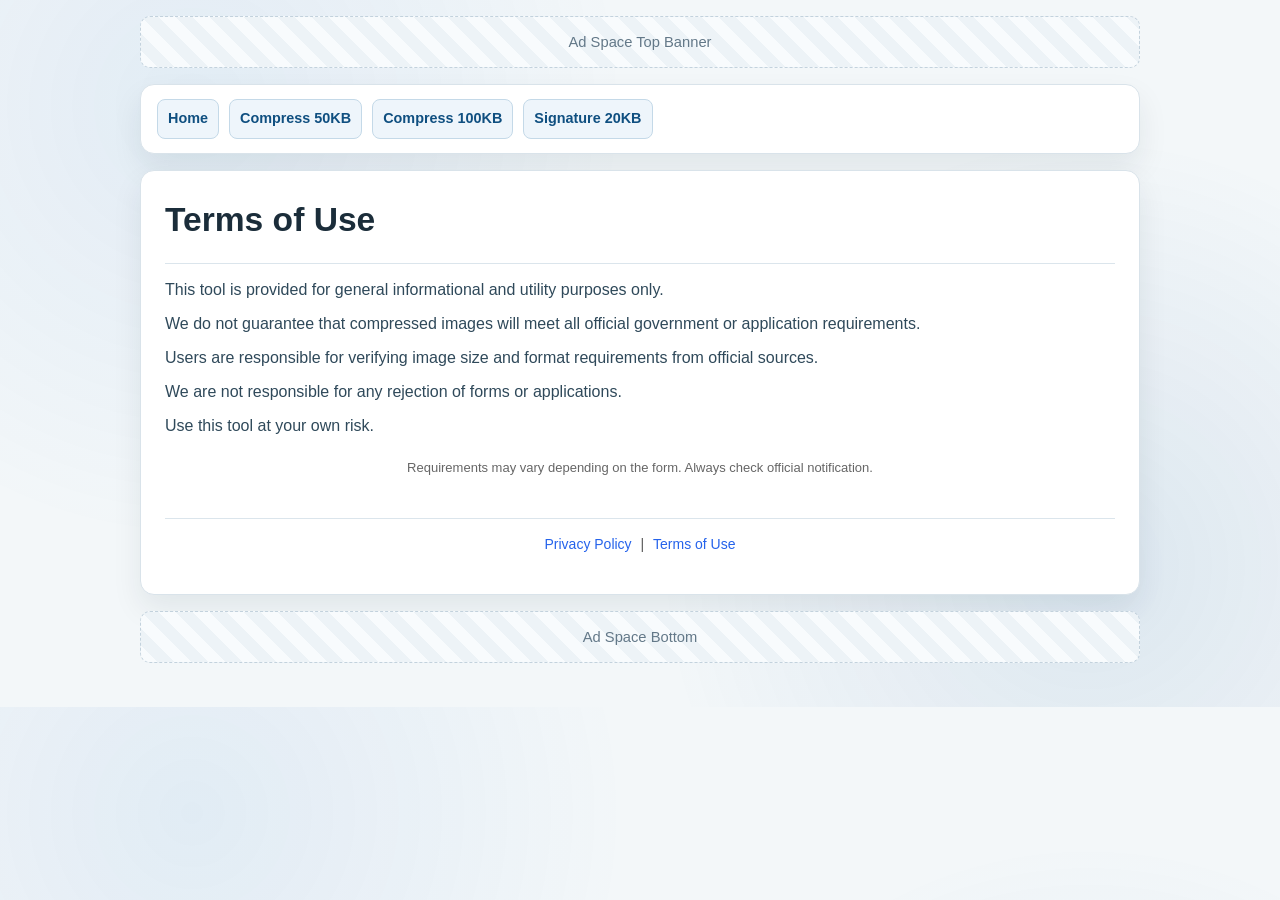
<file: terms.html>
<!DOCTYPE html>
<html lang="en">
<head>
  <meta charset="UTF-8" />
  <meta name="viewport" content="width=device-width, initial-scale=1.0" />
  <title>Terms of Use | Govt Form Image Tool</title>
  <meta name="description" content="Terms of Use for Govt Form Image Tool. Review the limitations of the tool and user responsibility for checking official requirements." />
  <link rel="stylesheet" href="assets/styles.css" />
</head>
<body>
  <div class="site-wrap">
    <div class="ad-space">Ad Space Top Banner</div>

    <header class="site-header">
      <nav class="nav" aria-label="Main menu">
        <a href="index.html">Home</a>
        <a href="compress-image-50kb.html">Compress 50KB</a>
        <a href="compress-image-100kb.html">Compress 100KB</a>
        <a href="resize-signature-20kb.html">Signature 20KB</a>
      </nav>
    </header>

    <main class="card">
      <h1>Terms of Use</h1>
      <section class="content">
        <p>This tool is provided for general informational and utility purposes only.</p>

        <p>We do not guarantee that compressed images will meet all official government or application requirements.</p>

        <p>Users are responsible for verifying image size and format requirements from official sources.</p>

        <p>We are not responsible for any rejection of forms or applications.</p>

        <p>Use this tool at your own risk.</p>
      </section>

      <p class="disclaimer">
        Requirements may vary depending on the form. Always check official notification.
      </p>

      <footer class="site-footer">
        <p>
          <a href="/privacy-policy.html">Privacy Policy</a> |
          <a href="/terms.html">Terms of Use</a>
        </p>
      </footer>
    </main>

    <div class="ad-space" style="margin-top: 16px;">Ad Space Bottom</div>
  </div>
</body>
</html>
</file>
<file: assets/styles.css>
:root {
  --bg: #f3f7f9;
  --card: #ffffff;
  --text: #1b2d3a;
  --muted: #5a6e7d;
  --line: #d9e3ea;
  --brand: #0a63c5;
  --brand-dark: #074f9c;
  --good: #18794e;
  --radius: 14px;
  --shadow: 0 14px 30px rgba(16, 35, 49, 0.08);
  --font: "Segoe UI", "Noto Sans", "Helvetica Neue", sans-serif;
}

* {
  box-sizing: border-box;
}

body {
  margin: 0;
  color: var(--text);
  font-family: var(--font);
  line-height: 1.5;
  background:
    radial-gradient(circle at 15% 15%, rgba(10, 99, 197, 0.08), transparent 35%),
    radial-gradient(circle at 85% 80%, rgba(7, 79, 156, 0.1), transparent 35%),
    var(--bg);
}

.site-wrap {
  width: min(1000px, 92%);
  margin: 0 auto;
  padding: 16px 0 28px;
}

.ad-space {
  width: 100%;
  border: 1px dashed #c3d2dd;
  border-radius: 10px;
  background: repeating-linear-gradient(
    45deg,
    #f8fbfd,
    #f8fbfd 12px,
    #edf3f7 12px,
    #edf3f7 24px
  );
  color: #637888;
  text-align: center;
  padding: 14px;
  margin-bottom: 16px;
  font-size: 0.92rem;
}

.site-header {
  background: var(--card);
  border: 1px solid var(--line);
  border-radius: var(--radius);
  box-shadow: var(--shadow);
  padding: 14px 16px;
  margin-bottom: 16px;
}

.nav {
  display: flex;
  flex-wrap: wrap;
  gap: 10px;
}

.nav a {
  text-decoration: none;
  color: #0f4f80;
  border: 1px solid #c4d9e8;
  border-radius: 8px;
  padding: 8px 10px;
  font-weight: 600;
  font-size: 0.9rem;
  background: #eef5fb;
}

.nav a:hover,
.nav a.active {
  background: #dfeefa;
  border-color: #9ec2df;
}

.card {
  background: var(--card);
  border: 1px solid var(--line);
  border-radius: var(--radius);
  box-shadow: var(--shadow);
  padding: 24px;
}

h1 {
  margin: 0;
  font-size: clamp(1.45rem, 3.2vw, 2.1rem);
}

.subtitle {
  margin: 8px 0 18px;
  color: var(--muted);
  max-width: 72ch;
}

.h2 {
  margin: 20px 0 10px;
  font-size: 1.2rem;
}

.upload-drop {
  border: 2px dashed #b7cad9;
  border-radius: 12px;
  background: #f7fbff;
  padding: 18px;
  text-align: center;
  margin-bottom: 14px;
  cursor: pointer;
  transition: border-color 0.2s ease, background 0.2s ease;
}

.upload-drop.dragover {
  border-color: var(--brand);
  background: #edf6ff;
}

.upload-hint {
  margin-top: 8px;
  color: var(--muted);
  font-size: 0.9rem;
}

.upload-drop input[type="file"] {
  max-width: 100%;
}

.recommend {
  border: 1px solid #cddce8;
  background: #f8fbfe;
  border-radius: 10px;
  padding: 12px;
  margin-bottom: 12px;
  font-size: 0.94rem;
}

.recommend strong {
  display: block;
  margin-bottom: 6px;
}

.controls {
  display: grid;
  grid-template-columns: repeat(3, minmax(0, 1fr));
  gap: 12px;
  margin-bottom: 12px;
}

.field {
  display: flex;
  flex-direction: column;
  gap: 6px;
}

label {
  font-size: 0.9rem;
  color: #315061;
  font-weight: 600;
}

input[type="number"] {
  width: 100%;
  height: 42px;
  border: 1px solid #bdd1df;
  border-radius: 10px;
  padding: 0 12px;
  font-size: 0.95rem;
  outline: none;
}

input[type="number"]:focus {
  border-color: var(--brand);
}

.presets,
.actions {
  display: flex;
  flex-wrap: wrap;
  gap: 8px;
  margin-bottom: 12px;
}

button,
.btn-link {
  border: 1px solid transparent;
  border-radius: 10px;
  padding: 10px 14px;
  font-size: 0.95rem;
  font-weight: 600;
  cursor: pointer;
}

.preset-btn {
  background: #e9f3fc;
  color: #114770;
  border-color: #c2dcf1;
}

.primary-btn {
  background: var(--brand);
  color: #fff;
}

.primary-btn:hover {
  background: var(--brand-dark);
}

.btn-link {
  text-decoration: none;
  background: #e9f9ee;
  color: var(--good);
  border-color: #b8e2c8;
  display: none;
}

.status {
  min-height: 22px;
  color: #28465d;
  margin-bottom: 10px;
  font-size: 0.93rem;
}

.comparison {
  display: grid;
  grid-template-columns: repeat(2, minmax(0, 1fr));
  gap: 14px;
}

.panel {
  border: 1px solid var(--line);
  border-radius: 12px;
  padding: 12px;
  background: #fbfdff;
}

.panel h3 {
  margin: 0 0 6px;
  font-size: 1rem;
}

.panel p {
  margin: 0 0 8px;
  color: var(--muted);
  font-size: 0.9rem;
}

.preview {
  width: 100%;
  min-height: 210px;
  border: 1px solid #d2dfea;
  border-radius: 10px;
  display: grid;
  place-items: center;
  background: #f2f6fa;
  overflow: hidden;
}

.preview img {
  max-width: 100%;
  max-height: 100%;
  object-fit: contain;
}

.content {
  margin-top: 18px;
  border-top: 1px solid #dbe5ec;
  padding-top: 14px;
}

.content p {
  margin: 0 0 10px;
  color: #2f495a;
}

.info-section {
  margin-top: 30px;
  padding: 20px;
  background: #f8fafc;
  border-radius: 10px;
  border: 1px solid #e5e7eb;
}

.info-section h2 {
  margin: 0 0 10px;
}

.info-section ul {
  margin: 0;
  padding-left: 20px;
}

.info-section li {
  margin-bottom: 8px;
  line-height: 1.5;
}

.info-section .note {
  margin-top: 15px;
  font-size: 14px;
  color: #555;
}

.quick-actions {
  margin-top: 15px;
  display: flex;
  flex-wrap: wrap;
  gap: 10px;
}

.quick-actions button {
  margin-right: 0;
  padding: 8px 14px;
  border: none;
  background-color: #2563eb;
  color: #fff;
  border-radius: 6px;
  cursor: pointer;
}

.quick-actions button:hover {
  background-color: #1e40af;
}

.disclaimer {
  margin-top: 20px;
  font-size: 13px;
  color: #666;
  text-align: center;
}

.site-footer {
  margin-top: 40px;
  padding: 15px;
  text-align: center;
  font-size: 14px;
  color: #555;
  border-top: 1px solid #dbe5ec;
}

.site-footer p {
  margin: 0;
}

.site-footer a {
  color: #2563eb;
  text-decoration: none;
  margin: 0 5px;
}

.site-footer a:hover {
  text-decoration: underline;
}

@media (max-width: 800px) {
  .card {
    padding: 18px;
  }

  .controls,
  .comparison {
    grid-template-columns: 1fr;
  }

  .preview {
    min-height: 180px;
  }

  .quick-actions button {
    width: 100%;
  }
}
</file>
